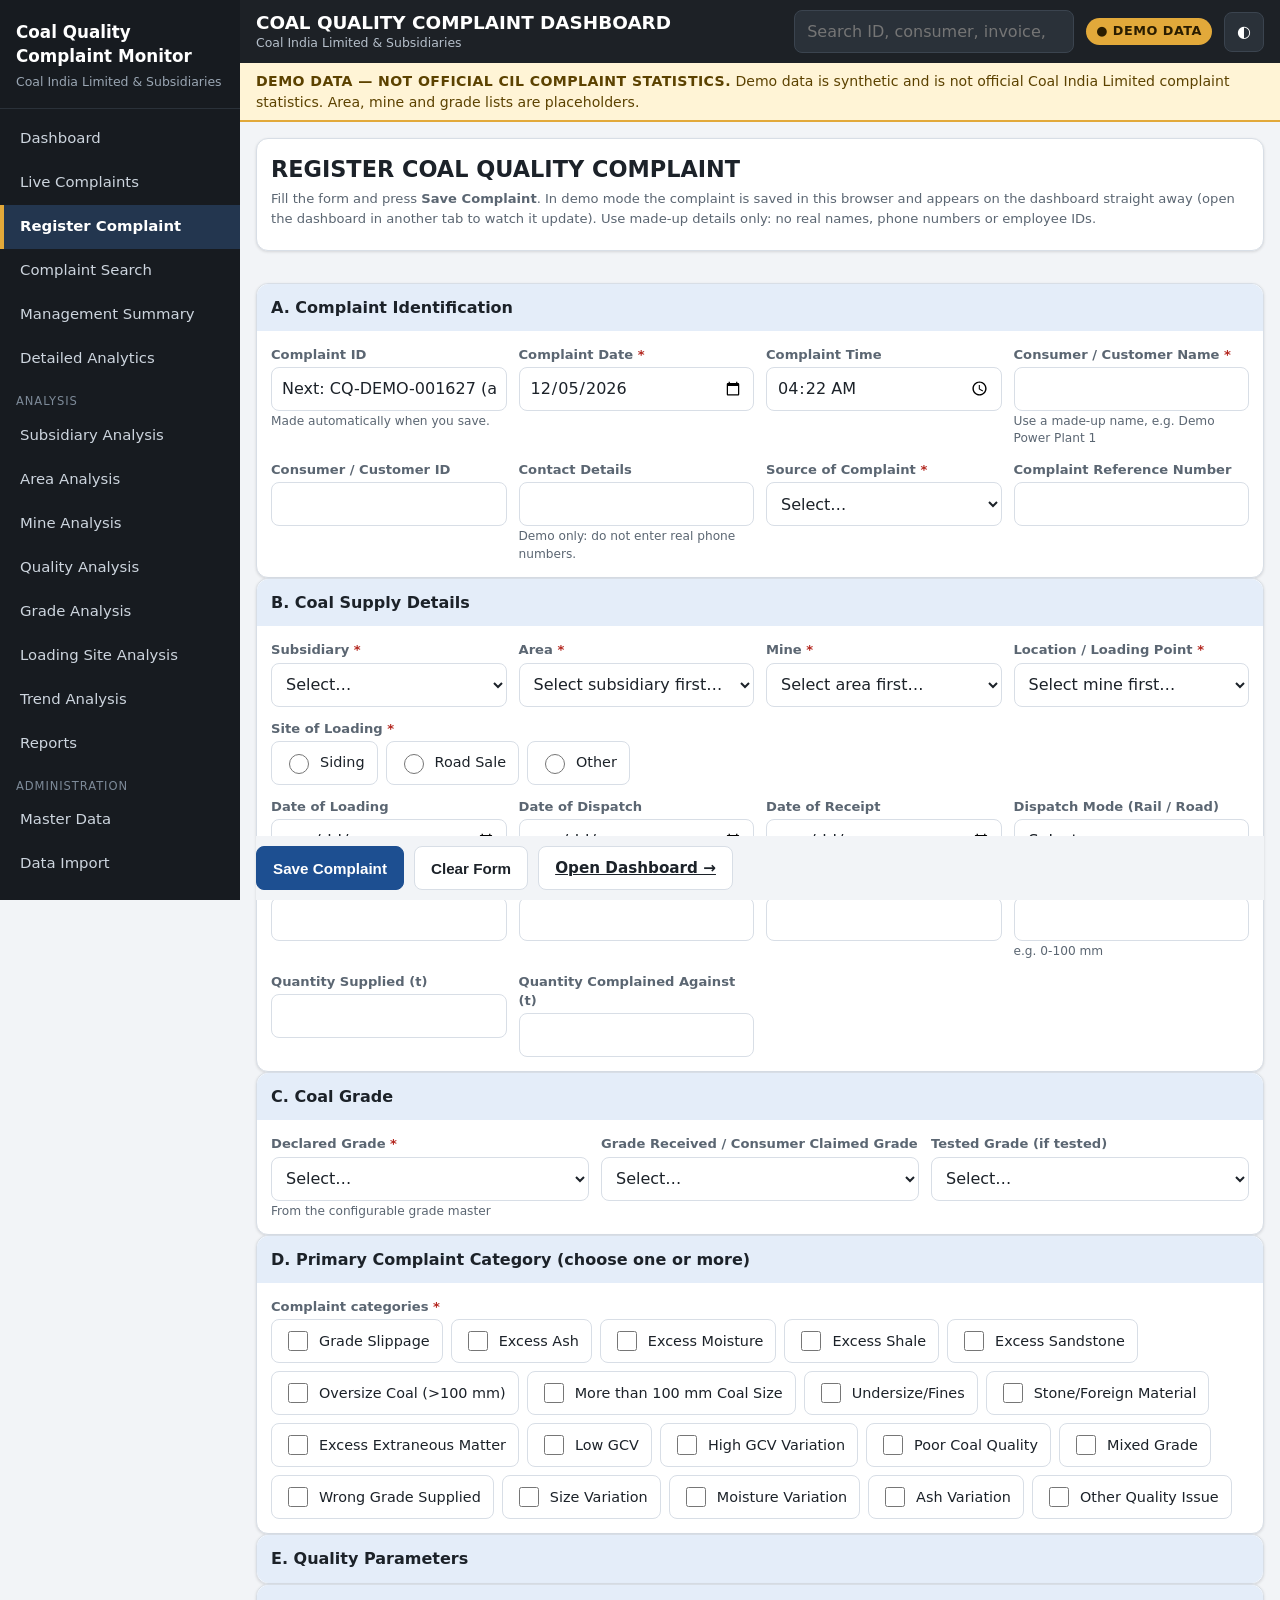
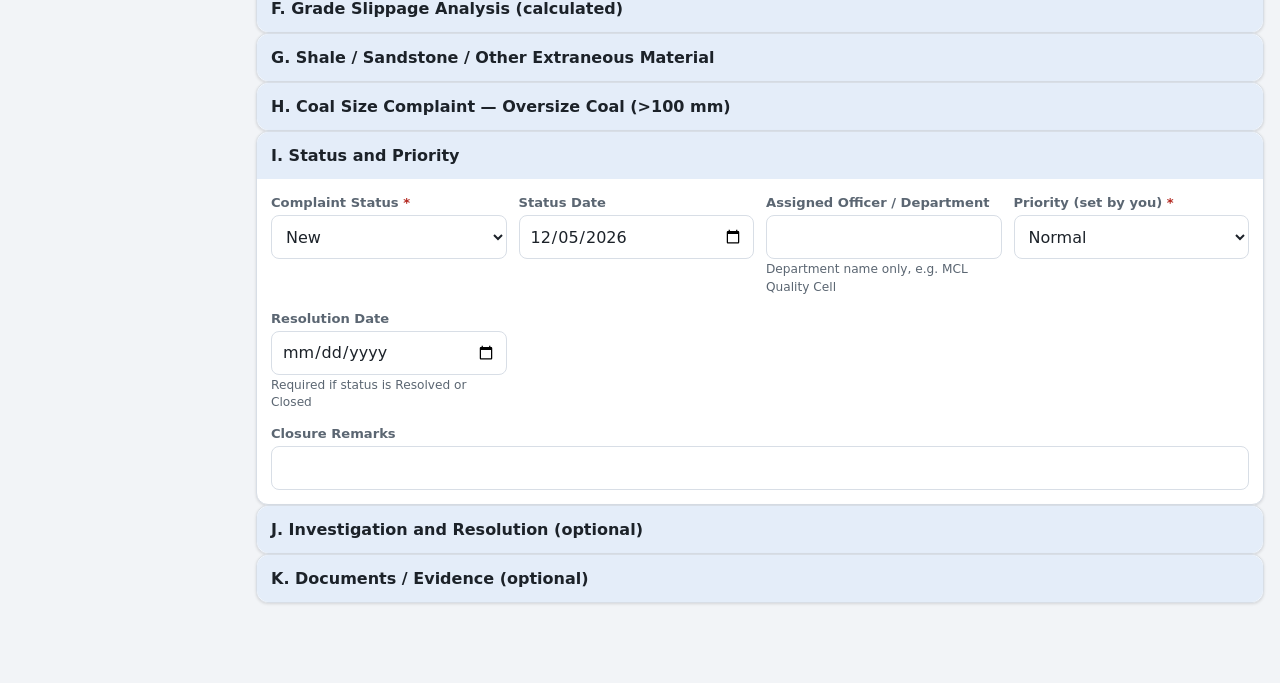
<file: index.html>
<!DOCTYPE html>
<html lang="en">
<head>
  <meta charset="utf-8">
  <meta name="viewport" content="width=device-width, initial-scale=1">
  <title>Register Coal Quality Complaint</title>
  <link rel="stylesheet" href="css/style.css">
</head>
<body>
<main id="page">
  <section class="card">
    <h2 style="font-size:1.4rem">REGISTER COAL QUALITY COMPLAINT</h2>
    <p class="hint">Fill the form and press <b>Save Complaint</b>. In demo mode the complaint is saved in this browser and appears on the dashboard straight away (open the dashboard in another tab to watch it update). Use made-up details only: no real names, phone numbers or employee IDs.</p>
  </section>
  <div id="formMsg"></div>
  <form id="complaintForm" novalidate></form>
</main>

<script src="config.js"></script>
<script src="js/master-data.js"></script>
<script src="js/logic.js"></script>
<script src="js/demo-generator.js"></script>
<script src="js/data-layer.js"></script>
<script src="js/integration.js"></script>
<script src="js/ui-common.js"></script>
<script src="js/register.js"></script>
</body>
</html>
</file>
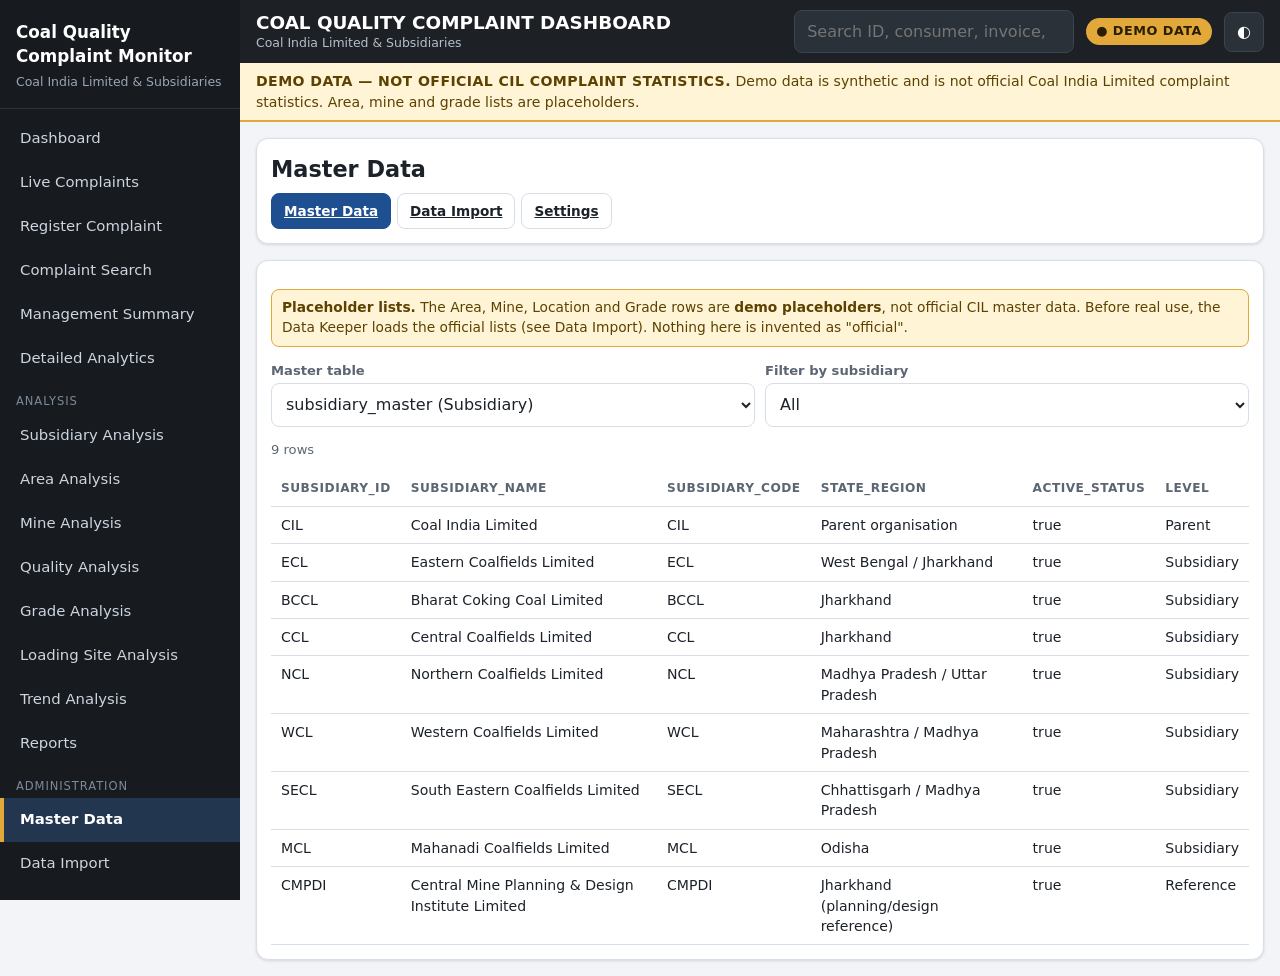
<file: admin.html>
<!DOCTYPE html>
<html lang="en">
<head>
  <meta charset="utf-8">
  <meta name="viewport" content="width=device-width, initial-scale=1">
  <title>Master Data, Import and Settings</title>
  <link rel="stylesheet" href="css/style.css">
</head>
<body>
<main id="page">
  <section class="card"><h2 style="font-size:1.4rem" id="adminTitle">Master Data</h2>
    <div class="tabs" style="margin-top:8px"><a class="btn small" href="#master" data-tab="master">Master Data</a><a class="btn small" href="#import" data-tab="import">Data Import</a><a class="btn small" href="#settings" data-tab="settings">Settings</a></div></section>

  <section id="tab_master" data-tab="master">
    <div class="card"><p class="warnbox"><b>Placeholder lists.</b> The Area, Mine, Location and Grade rows are <b>demo placeholders</b>, not official CIL master data. Before real use, the Data Keeper loads the official lists (see Data Import). Nothing here is invented as "official".</p>
      <div class="filters" style="grid-template-columns:repeat(auto-fit,minmax(220px,1fr))"><div><label for="mtSel">Master table</label><select id="mtSel"></select></div>
        <div><label for="mtSub">Filter by subsidiary</label><select id="mtSub"></select></div></div>
      <p class="note" id="mtCount"></p><div class="table-wrap" id="mtTable"></div></div>
  </section>

  <section id="tab_import" data-tab="import" hidden>
    <div class="card"><h2>Connectors for the live release</h2>
      <p class="hint">Only Demo Data works in version 1. Everything below shows how complaints will reach the dashboard later, without redesigning it.</p>
      <div class="table-wrap"><table><thead><tr><th>Connector</th><th>How it works</th><th>Status</th></tr></thead><tbody id="connRows"></tbody></table></div></div>
    <div class="card"><h2>Data flow (target design)</h2>
      <pre>External website / form / ERP / CRM / mobile app / CSV
        ↓
API or Webhook      POST /api/complaints   (JSON)
        ↓
Backend             validate → check Subsidiary/Area/Mine/Location → make Complaint ID
        ↓
Complaint database  one table "complaints" (see database/01-setup.sql)
        ↓
Real-time event     database change feed / server-sent events
        ↓
Dashboard           CQ.Data adapter calls subscribe() → charts, KPIs and table refresh</pre>
      <p class="note">Layers in this code: Presentation (<code>dashboard.js, register.js</code>) · Application (<code>logic.js</code>) · Data (<code>data-layer.js, demo-generator.js</code>) · Master data (<code>master-data.js</code>) · Integration (<code>integration.js</code>).</p></div>
    <div class="card"><h2>Try the "POST /api/complaints" check (demo)</h2>
      <p class="hint">Paste a JSON complaint and press the button. It goes through the same validation and saving steps the live API will use. Names or codes are accepted for subsidiary, area, mine and location. Wrong combinations are rejected.</p>
      <textarea id="apiBody" style="min-height:260px;font-family:monospace;font-size:.85rem"></textarea>
      <div class="filter-actions"><button class="btn primary" id="apiSend">Validate and save (demo)</button><button class="btn" id="apiReset">Reset example</button><button class="btn" id="csvTpl">Download CSV template</button></div>
      <div id="apiOut" style="margin-top:10px"></div></div>
    <div class="card"><h2>Rules checked on every incoming complaint</h2><ul>
      <li>Required: complaint date, consumer, source, subsidiary, area, mine, location, site of loading, declared grade, status, priority, at least one category.</li>
      <li>Area must belong to the subsidiary, mine to the area, location to the mine.</li>
      <li>Dates must be real, not in the future, and in order: loading ≤ dispatch ≤ receipt ≤ complaint.</li>
      <li>Percentages 0–100; GCV 0–9000 kcal/kg; quantities not negative; quantity complained ≤ quantity supplied.</li>
      <li>Resolved / Closed needs a resolution date. Duplicate Complaint IDs are rejected.</li></ul></div>
  </section>

  <section id="tab_settings" data-tab="settings" hidden>
    <div class="card"><h2>Display and thresholds</h2>
      <div class="filters" style="grid-template-columns:repeat(auto-fit,minmax(220px,1fr))">
        <div><label for="setTheme">Theme</label><select id="setTheme"><option value="">Follow my device</option><option value="light">Light</option><option value="dark">Dark</option></select></div>
        <div><label for="setThr">Oversize threshold (mm)</label><input type="number" id="setThr" min="1" step="1"></div>
        <div><label for="setRefresh">Dashboard auto-refresh (seconds)</label><input type="number" id="setRefresh" min="5" step="1"></div></div>
      <p class="note">The oversize threshold changes the wording shown on pages (e.g. "Oversize &gt;100 mm"). Complaint categories are as entered; no automatic pass/fail is calculated.</p>
      <div class="filter-actions"><button class="btn primary" id="setSave">Save settings</button></div></div>
    <div class="card"><h2>Demo entries in this browser</h2><p id="myCount" class="note"></p>
      <button class="btn" id="clearMine">Remove complaints I added in demo mode</button>
      <p class="note">This only clears this browser's demo entries. The made-up base data is regenerated automatically.</p></div>
    <div class="card"><h2>Planned user roles (design only — no login in version 1)</h2>
      <p class="warnbox">Version 1 has no login, so these roles are <b>not enforced</b>. When login is added, access must be enforced by the backend (database row-level rules), never only by hiding buttons.</p>
      <div class="table-wrap"><table><thead><tr><th>Role</th><th>Planned access</th></tr></thead><tbody>
        <tr><td>Administrator</td><td>Full access</td></tr><tr><td>CIL Management</td><td>All subsidiaries, consolidated dashboard</td></tr>
        <tr><td>Subsidiary User</td><td>Own subsidiary only</td></tr><tr><td>Area User</td><td>Own area only</td></tr><tr><td>Mine User</td><td>Own mine only</td></tr>
        <tr><td>Consumer / External User</td><td>Submit a complaint and view status only</td></tr><tr><td>Analyst</td><td>Dashboard and reports</td></tr></tbody></table></div></div>
  </section>
</main>
<script src="config.js"></script>
<script src="js/master-data.js"></script>
<script src="js/logic.js"></script>
<script src="js/demo-generator.js"></script>
<script src="js/data-layer.js"></script>
<script src="js/integration.js"></script>
<script src="js/ui-common.js"></script>
<script src="js/admin.js"></script>
</body>
</html>
</file>
<file: css/style.css>
/* Coal Quality Complaint Monitor - one stylesheet for all pages */
:root{
  --bg:#f2f4f7; --panel:#ffffff; --text:#1c2229; --muted:#5b6672; --line:#d8dee6;
  --coal:#1d2126; --blue:#1d4f91; --blue-soft:#e4edf9; --amber:#b9780a; --green:#217447;
  --red:#b3261e; --orange:#c75b12; --grey:#7d8794; --side:#171b20; --side-text:#cdd5de;
  --input:#ffffff; --shadow:0 1px 3px rgba(0,0,0,.12); --grid:rgba(0,0,0,.08);
}
:root[data-theme="dark"]{
  --bg:#111418; --panel:#1b2026; --text:#e7ebf0; --muted:#9ba6b2; --line:#323a44;
  --coal:#0c0e11; --blue:#7fb2f2; --blue-soft:#1f2c3f; --amber:#e2a93a; --green:#4fbf85;
  --red:#ef7b72; --orange:#f09a55; --grey:#8f99a5; --side:#0b0d10; --side-text:#b9c3ce;
  --input:#14181d; --shadow:0 1px 3px rgba(0,0,0,.5); --grid:rgba(255,255,255,.09);
}
*{box-sizing:border-box}
html{font-size:16px}
body{margin:0;background:var(--bg);color:var(--text);font-family:system-ui,-apple-system,"Segoe UI",Roboto,Arial,sans-serif;line-height:1.45}
a{color:var(--blue)}
h1,h2,h3{margin:0}
.shell{display:grid;grid-template-columns:240px minmax(0,1fr);min-height:100vh}
.sidebar{background:var(--side);color:var(--side-text);position:sticky;top:0;height:100vh;overflow-y:auto;padding:12px 0}
.brand{padding:8px 16px 16px;border-bottom:1px solid #2a3139;margin-bottom:8px}
.brand b{display:block;color:#fff;font-size:1.05rem}
.brand span{font-size:.78rem;color:#9aa6b3}
.nav a{display:flex;gap:10px;align-items:center;padding:11px 16px;color:var(--side-text);text-decoration:none;font-size:.93rem;border-left:4px solid transparent;min-height:44px}
.nav a:hover{background:#232a32}
.nav a.active{background:#23364f;color:#fff;border-left-color:#e2a93a;font-weight:600}
.nav .grp{padding:12px 16px 4px;font-size:.72rem;text-transform:uppercase;letter-spacing:.08em;color:#7d8a98}
.content{min-width:0;display:flex;flex-direction:column}
.topbar{background:var(--coal);color:#fff;display:flex;gap:12px;align-items:center;padding:10px 16px;position:sticky;top:0;z-index:20}
.topbar h1{font-size:1.15rem;line-height:1.2}
.topbar .sub{font-size:.78rem;color:#b5bfca}
.topbar .grow{flex:1;min-width:0}
.topbar input[type=search]{background:#2a3139;border:1px solid #3b444f;color:#fff;border-radius:8px;padding:9px 12px;min-height:40px;width:min(280px,34vw)}
.icon-btn{background:#2a3139;color:#fff;border:1px solid #3b444f;border-radius:8px;min-height:40px;min-width:40px;padding:0 10px;cursor:pointer;font-size:1rem}
.menu-btn{display:none}
.demo-banner{background:#fff4d6;color:#5c4200;border-bottom:2px solid #e2a93a;padding:8px 16px;font-size:.88rem}
:root[data-theme="dark"] .demo-banner{background:#3a2f12;color:#f3d58a}
.demo-banner b{letter-spacing:.03em}
.live-banner{background:#e3f4ea;color:#14532d;border-bottom:2px solid var(--green);padding:8px 16px;font-size:.88rem}
main{padding:16px;display:flex;flex-direction:column;gap:16px;min-width:0}
.card{background:var(--panel);border:1px solid var(--line);border-radius:12px;box-shadow:var(--shadow);padding:14px;min-width:0}
.card h2{font-size:1.02rem;margin-bottom:4px}
.card .hint{color:var(--muted);font-size:.82rem;margin:0 0 8px}
.card-head{display:flex;flex-wrap:wrap;gap:8px;align-items:center;justify-content:space-between;margin-bottom:6px}
.card-head .ctl{display:flex;gap:8px;flex-wrap:wrap;align-items:center;font-size:.85rem}
.grid{display:grid;grid-template-columns:repeat(auto-fit,minmax(min(100%,430px),1fr));gap:16px}
.span2{grid-column:1/-1}
.chart-box{position:relative;height:300px}
.chart-box.empty canvas{visibility:hidden}
.chart-box .nodata{display:none;position:absolute;inset:0;align-items:center;justify-content:center;color:var(--muted);text-align:center;padding:12px}
.chart-box.empty .nodata{display:flex}
.btn{display:inline-flex;align-items:center;justify-content:center;gap:6px;min-height:44px;padding:0 16px;border-radius:8px;border:1px solid var(--line);background:var(--panel);color:var(--text);font-size:.95rem;cursor:pointer;font-weight:600}
.btn.primary{background:var(--blue);border-color:var(--blue);color:#fff}
:root[data-theme="dark"] .btn.primary{color:#0b1420}
.btn.small{min-height:36px;padding:0 12px;font-size:.85rem}
.btn:disabled{opacity:.5;cursor:not-allowed}
select,input[type=text],input[type=number],input[type=date],input[type=time],input[type=search],textarea{width:100%;min-height:44px;padding:8px 10px;border:1px solid var(--line);border-radius:8px;background:var(--input);color:var(--text);font:inherit}
textarea{min-height:80px}
label{font-size:.82rem;font-weight:600;color:var(--muted);display:block;margin-bottom:3px}
.ctrlbar{display:flex;flex-wrap:wrap;gap:12px 16px;align-items:center}
.ctrlbar .grp{display:flex;flex-direction:column;gap:2px;font-size:.8rem;color:var(--muted)}
.ctrlbar .row{display:flex;gap:8px;align-items:center;flex-wrap:wrap}
.ctrlbar select{width:auto;min-height:40px}
.badge-demo{display:inline-block;padding:4px 10px;border-radius:999px;background:#e2a93a;color:#2a1d00;font-weight:800;font-size:.8rem;letter-spacing:.04em}
.badge-live{display:inline-block;padding:4px 10px;border-radius:999px;background:var(--green);color:#fff;font-weight:800;font-size:.8rem}
.title-row h2{font-size:1.5rem}
.title-row p{margin:2px 0 0;color:var(--muted)}
.live-counter{display:flex;flex-wrap:wrap;gap:16px 28px;align-items:center;background:var(--coal);color:#fff;border-radius:12px;padding:16px 20px}
.live-counter .big{font-size:3.4rem;font-weight:800;line-height:1;color:#ffd166}
.live-counter .lab{font-size:.8rem;letter-spacing:.08em;color:#c6cfd9}
.live-counter .mini{display:flex;gap:10px;flex-wrap:wrap}
.live-counter .mini div{background:#2a3139;border-radius:8px;padding:6px 12px;min-width:104px}
.live-counter .mini b{display:block;font-size:1.3rem}
.live-counter .mini span{font-size:.72rem;color:#b5bfca}
.pulse{animation:pulse 1.2s ease-out 1}
@keyframes pulse{0%{transform:scale(1.25);color:#fff}100%{transform:scale(1)}}
details.card>summary{cursor:pointer;font-weight:700;font-size:1.02rem;min-height:36px;display:flex;align-items:center}
.filters{display:grid;grid-template-columns:repeat(auto-fill,minmax(min(100%,190px),1fr));gap:10px;margin-top:10px}
.filter-actions{display:flex;gap:8px;margin-top:12px;flex-wrap:wrap}
.kpis{display:grid;grid-template-columns:repeat(auto-fit,minmax(min(100%,210px),1fr));gap:12px}
.kpi{background:var(--panel);border:1px solid var(--line);border-top:5px solid var(--blue);border-radius:12px;padding:12px 14px;box-shadow:var(--shadow)}
.kpi .l{font-size:.82rem;color:var(--muted);font-weight:700}
.kpi .n{font-size:2.1rem;font-weight:800;line-height:1.15}
.kpi .p{font-size:.82rem;color:var(--muted)}
.kpi .chg{font-size:.82rem;font-weight:700;margin-top:2px}
.kpi svg{width:100%;height:34px;margin-top:4px}
.good{color:var(--green)} .bad{color:var(--red)} .flat{color:var(--muted)}
.table-wrap{overflow-x:auto;-webkit-overflow-scrolling:touch}
table{border-collapse:collapse;width:100%;font-size:.88rem}
th,td{padding:8px 10px;border-bottom:1px solid var(--line);text-align:left;vertical-align:top}
th{font-size:.76rem;text-transform:uppercase;letter-spacing:.04em;color:var(--muted);white-space:nowrap}
tr.click{cursor:pointer}
tr.click:hover{background:var(--blue-soft)}
.pill{display:inline-block;padding:2px 8px;border-radius:999px;font-size:.74rem;font-weight:700;border:1px solid var(--line);background:var(--bg);white-space:nowrap;margin:1px 2px 1px 0}
.pill.new{background:#e2a93a;color:#2a1d00;border-color:#e2a93a}
.st-open{border-color:var(--blue);color:var(--blue)}
.st-exam{border-color:var(--amber);color:var(--amber)}
.st-done{border-color:var(--green);color:var(--green)}
.st-other{border-color:var(--grey);color:var(--grey)}
.pr-critical{border-color:var(--red);color:var(--red)} .pr-high{border-color:var(--orange);color:var(--orange)}
.pager{display:flex;gap:8px;align-items:center;justify-content:flex-end;margin-top:8px;flex-wrap:wrap}
.note{font-size:.82rem;color:var(--muted)}
.err{background:#fde8e6;border:1px solid var(--red);color:#7a1610;border-radius:8px;padding:10px 12px}
:root[data-theme="dark"] .err{background:#3b1714;color:#ffb4ad}
.okbox{background:#e3f4ea;border:1px solid var(--green);color:#14532d;border-radius:8px;padding:10px 12px}
:root[data-theme="dark"] .okbox{background:#133021;color:#a9e6c5}
.toast{position:fixed;bottom:16px;left:50%;transform:translateX(-50%);background:var(--coal);color:#fff;padding:10px 16px;border-radius:8px;z-index:100;max-width:92vw;box-shadow:0 4px 14px rgba(0,0,0,.4)}
.modal-bg{position:fixed;inset:0;background:rgba(0,0,0,.55);z-index:60;display:none;align-items:flex-start;justify-content:center;overflow-y:auto;padding:16px}
.modal-bg.open{display:flex}
.modal{background:var(--panel);color:var(--text);border-radius:12px;max-width:900px;width:100%;padding:16px;margin:auto}
.modal h3{font-size:1.05rem;margin:14px 0 6px;color:var(--blue);border-bottom:1px solid var(--line);padding-bottom:3px}
.kv{display:grid;grid-template-columns:repeat(auto-fit,minmax(min(100%,230px),1fr));gap:6px 16px}
.kv div{font-size:.9rem}.kv span{display:block;font-size:.74rem;color:var(--muted);font-weight:700}
.warnbox{background:#fff4d6;border:1px solid #e2a93a;color:#5c4200;padding:8px 10px;border-radius:8px;font-size:.86rem}
:root[data-theme="dark"] .warnbox{background:#3a2f12;color:#f3d58a}
/* form */
.form-sec{background:var(--panel);border:1px solid var(--line);border-radius:12px;box-shadow:var(--shadow);padding:0}
.form-sec>summary{padding:12px 14px;font-weight:800;cursor:pointer;min-height:44px;display:flex;align-items:center;background:var(--blue-soft);border-radius:12px}
.form-sec[open]>summary{border-radius:12px 12px 0 0}
.fields{display:grid;grid-template-columns:repeat(auto-fit,minmax(min(100%,230px),1fr));gap:12px;padding:14px}
.fields .full{grid-column:1/-1}
.fields .sub-h{grid-column:1/-1;font-weight:800;color:var(--blue);border-bottom:1px solid var(--line);padding-bottom:2px;margin-top:6px}
.checks{display:flex;flex-wrap:wrap;gap:8px}
.checks label{display:flex;gap:8px;align-items:center;font-size:.9rem;font-weight:500;color:var(--text);border:1px solid var(--line);border-radius:8px;padding:8px 12px;min-height:44px;margin:0;cursor:pointer;background:var(--input)}
.checks input{width:20px;height:20px}
.req{color:var(--red)}
.invalid{border-color:var(--red)!important;outline:2px solid var(--red)}
.fhint{font-size:.76rem;color:var(--muted);margin-top:2px}
.sticky-submit{position:sticky;bottom:0;background:var(--bg);padding:10px 0;display:flex;gap:10px;flex-wrap:wrap;z-index:5}
pre{background:var(--coal);color:#e6edf3;padding:12px;border-radius:8px;overflow-x:auto;font-size:.8rem}
.tabs{display:flex;gap:6px;flex-wrap:wrap}
.tabs button{min-height:40px}
.tabs button.on{background:var(--blue);color:#fff;border-color:var(--blue)}
.cols2{display:grid;grid-template-columns:repeat(auto-fit,minmax(min(100%,320px),1fr));gap:16px}
@media (max-width:900px){
  .shell{grid-template-columns:1fr}
  .sidebar{position:fixed;left:0;top:0;bottom:0;width:250px;z-index:50;transform:translateX(-100%);transition:transform .2s}
  .sidebar.open{transform:none}
  .menu-btn{display:inline-block}
  .topbar input[type=search]{width:100%}
  .live-counter .big{font-size:2.6rem}
  .grid{grid-template-columns:1fr}
  .chart-box{height:280px}
}
@media (max-width:520px){ .topbar .sub{display:none} .topbar{flex-wrap:wrap} .topbar .grow{flex-basis:60%} }
@media print{
  .sidebar,.topbar,.ctrlbar,.filters-card,.btn,.pager,.menu-btn,.no-print{display:none!important}
  .shell{display:block} body{background:#fff;color:#000}
  .card,.kpi{box-shadow:none;break-inside:avoid}
  .demo-banner{display:block!important}
}
[hidden]{display:none!important}
.icon-btn{flex-shrink:0;white-space:nowrap}
</file>
